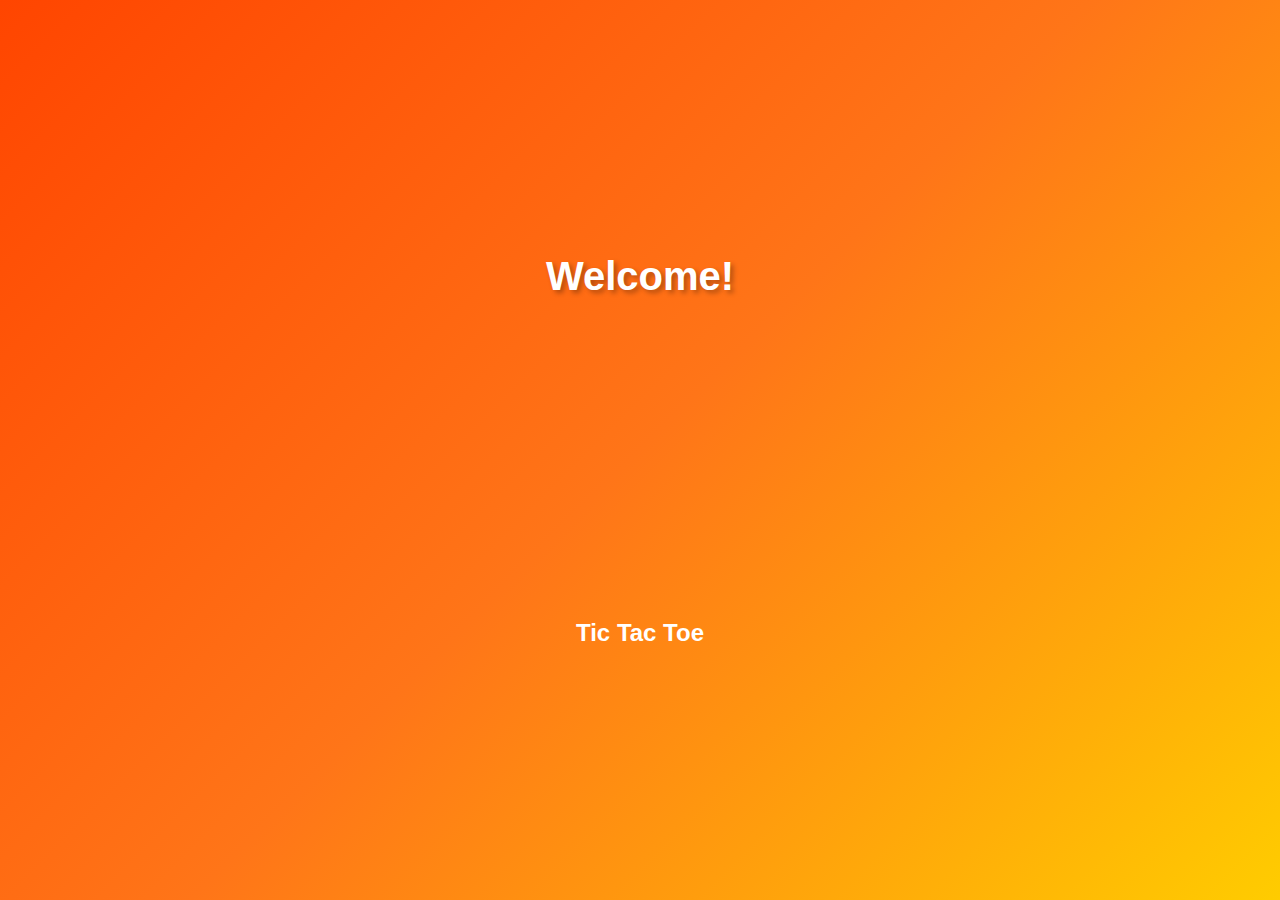
<file: index.html>
<!DOCTYPE html>
<html lang="en">
<head>
    <meta charset="UTF-8">
    <meta name="viewport" content="width=device-width, initial-scale=1.0">
    <title>Tic Tac Toe - Welcome</title>
    <link rel="stylesheet" href="style.css/index.css">
</head>
<body>
    <div class="container">
        <h1 class="welcome">Welcome!</h1>
        <div class="tic-tac-toe-board">
            <div class="cell x">X</div>
            <div class="cell o">O</div>
            <div class="cell"></div>
            <div class="cell x">X</div>
            <div class="cell"></div>
            <div class="cell o">O</div>
            <div class="cell"></div>
            <div class="cell"></div>
            <div class="cell x">X</div>
        </div>
        <footer>Tic Tac Toe</footer>
        <script>
            setTimeout(function() {
                window.location.href = "player_detail.html";
            }, 2000); // 3000ms = 3 seconds
        </script>
        

    </div>
</body>
</html>
</file>
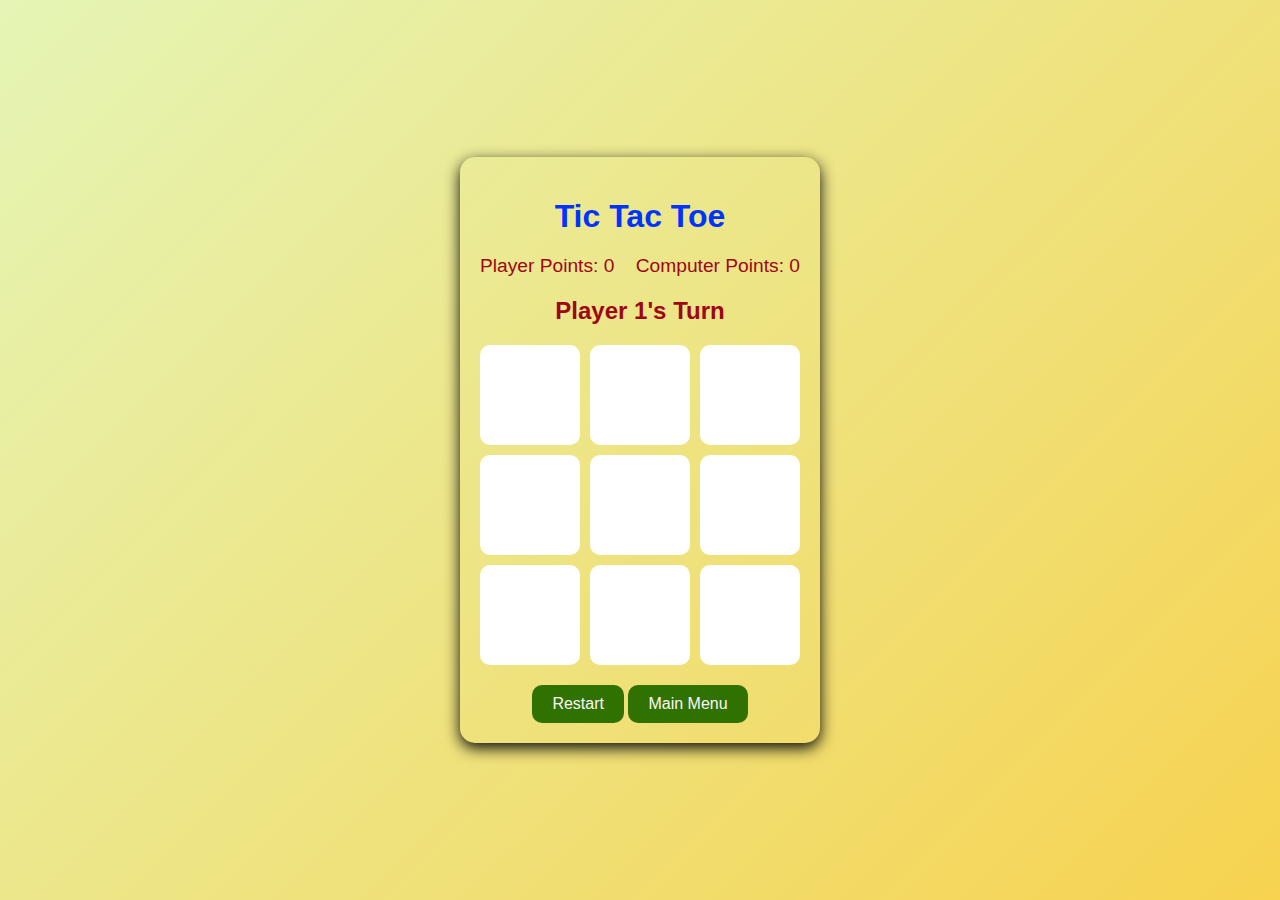
<file: game.html>
<!DOCTYPE html>
<html lang="en">
<head>
    <meta charset="UTF-8">
    <meta name="viewport" content="width=device-width, initial-scale=1.0">
    <title>Tic Tac Toe - Game</title>
    <link rel="stylesheet" href="style.css/game.css">
    <script defer src="script.js/game.js"></script>
</head>
<body>
    <div class="game-container">
        <h1 class="title">Tic Tac Toe</h1>

        <!-- Show selected game mode and difficulty -->
        <h2 id="game-mode-display" class="game-mode-text"></h2>

        <div class="scoreboard">
            <span>Player Points: <span id="player-score">0</span></span>
            <span>Computer Points: <span id="computer-score">0</span></span>
        </div>

        <h2 id="turn-indicator" class="turn-text">Your Turn (X)</h2>

        <div class="board">
            <div class="cell" data-index="0"></div>
            <div class="cell" data-index="1"></div>
            <div class="cell" data-index="2"></div>
            <div class="cell" data-index="3"></div>
            <div class="cell" data-index="4"></div>
            <div class="cell" data-index="5"></div>
            <div class="cell" data-index="6"></div>
            <div class="cell" data-index="7"></div>
            <div class="cell" data-index="8"></div>
        </div>

        <div class="controls">
            <button id="restart" class="btn">Restart</button>
            <button id="main-menu" class="btn">Main Menu</button>
        </div>
    </div>
</body>
</html>
</file>
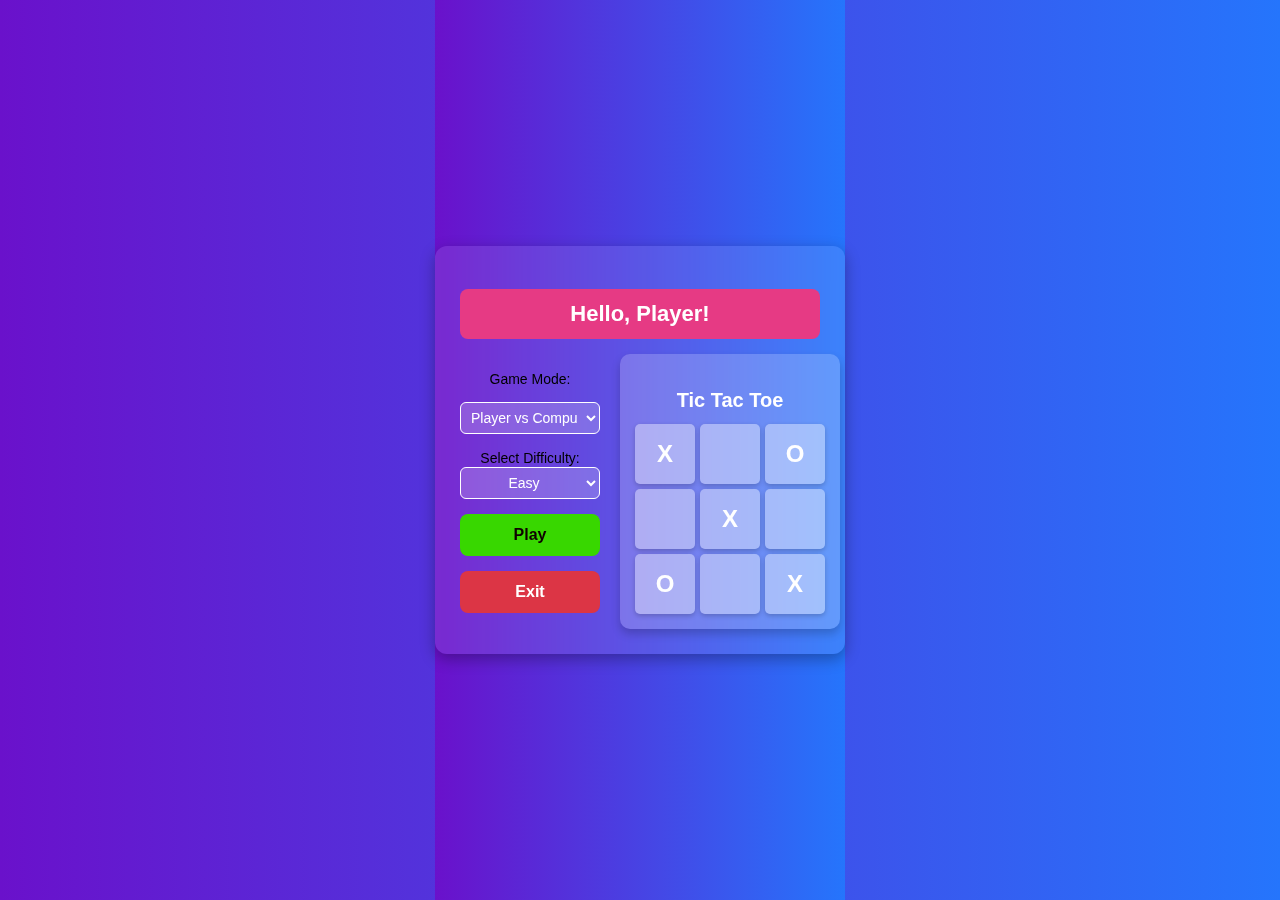
<file: main_menu.html>
<!DOCTYPE html>
<html lang="en">
<head>
    <meta charset="UTF-8">
    <meta name="viewport" content="width=device-width, initial-scale=1.0">
    <title>Main Menu</title>
    <link rel="stylesheet" href="style.css/main_menu.css">
    <script src="script.js/"></script>

    <script>
        document.addEventListener("DOMContentLoaded", function () {
            const gameMode = document.getElementById("game-mode");
            const levelContainer = document.getElementById("level-container");

            gameMode.addEventListener("change", function () {
                if (gameMode.value === "player-vs-player") {
                    levelContainer.style.display = "none";
                } else {
                    levelContainer.style.display = "block";
                }
            });
        });
    </script>
</head>
<body>

    <div class="menu-container">
        <h2 id="player-name">Hello, Player!</h2>

        <div class="menu-content">
            <!-- Left Side: Game Mode Selection -->
            <div class="left-side">
                <label for="game-mode">Game Mode:</label>
                <select id="game-mode">
                    <option value="player-vs-computer">Player vs Computer</option>
                    <option value="player-vs-player">Player vs Player</option>
                </select>

                <!-- Difficulty selection (hidden when PvP is chosen) -->
                <div id="level-container">
                    <label for="level">Select Difficulty:</label>
                    <select id="level">
                        <option value="easy">Easy</option>
                        <option value="normal">Normal</option>
                        <option value="hard">Hard</option>
                        <option value="extreme">Extreme</option>
                        <option value="impossible">Impossible</option>
                    </select>
                </div>
                
                <button id="play-btn">Play</button>
                <button id="exit-btn">Exit</button>
            </div>

            <!-- Right Side: Tic Tac Toe Box -->
            <div class="right-side">
                <h3 class="game-title">Tic Tac Toe</h3>
                <div class="grid animated-board">
                    <div class="cell">X</div> <div class="cell"></div> <div class="cell">O</div>
                    <div class="cell"></div> <div class="cell">X</div> <div class="cell"></div>
                    <div class="cell">O</div> <div class="cell"></div> <div class="cell">X</div>
                </div>
            </div>
        </div>
    </div>
    <script>
        document.addEventListener("DOMContentLoaded", function () {
            const playButton = document.getElementById("play-btn");
    
            playButton.addEventListener("click", function () {
                const selectedMode = document.getElementById("game-mode").value;
                const selectedDifficulty = document.getElementById("level").value;
    
                let url = "game.html";
    
                // Check if it's "Player vs Computer", then add difficulty level
                if (selectedMode === "player-vs-computer") {
                    url += `?mode=computer&difficulty=${selectedDifficulty}`;
                } else {
                    url += `?mode=player`;
                }
    
                // Redirect to game.html with parameters
                window.location.href = url;
            });
        });
    </script>
    
</body>
</html>
</file>
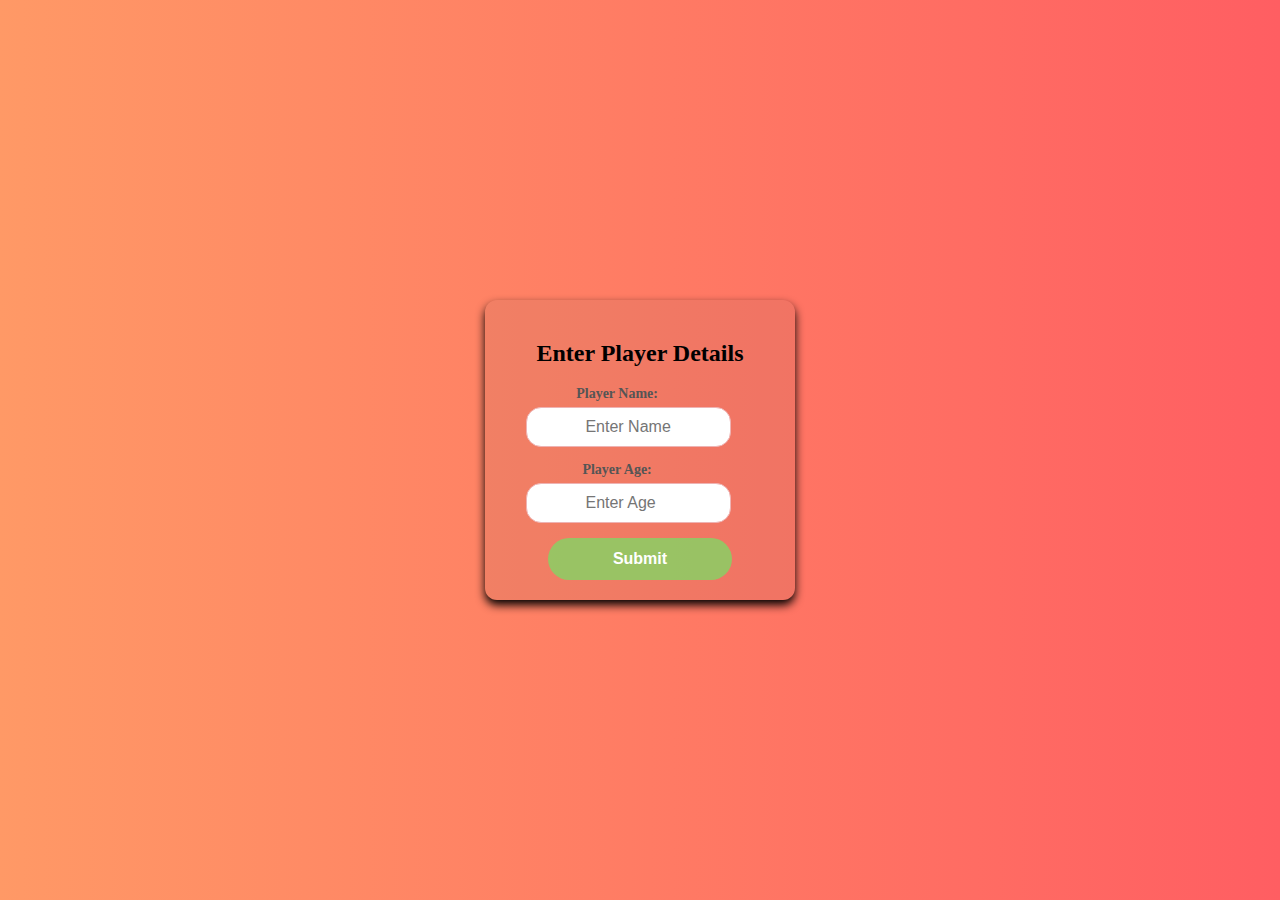
<file: player_detail.html>
<!DOCTYPE html>
<html lang="en">
<head>
    <meta charset="UTF-8">
    <meta name="viewport" content="width=device-width, initial-scale=1.0">
    <title>Player Details</title>
    <link rel="stylesheet" href="style.css/player_detail.css">
</head>
<body class="player-bg">
    <div class="container">
        <div class="detail-box">
            <h2>Enter Player Details</h2>
            <form id="playerForm">
                <div class="input-group">
                    <label for="name">Player Name:</label>
                    <input type="text" id="name" placeholder="Enter Name" required>
                </div>

                <div class="input-group">
                    <label for="age">Player Age:</label>
                    <input type="number" id="age" placeholder="Enter Age" required>
                </div>

                <button type="submit">Submit</button>
            </form>
        </div>
    </div>

    <script>
        document.getElementById("playerForm").addEventListener("submit", function(event) {
            event.preventDefault();
            let playerName = document.getElementById("name").value;
            let playerAge = document.getElementById("age").value;

            localStorage.setItem("playerName", playerName);
            localStorage.setItem("playerAge", playerAge);

            window.location.href = "main_menu.html";
        });
    </script>
</body>
</html>
</file>
<file: style.css/index.css>
* {
    margin: 0;
    padding: 0;
    box-sizing: border-box;
    font-family: Arial, sans-serif;
}

body {
    display: flex;
    justify-content: center;
    align-items: center;
    height: 100vh;
    background: linear-gradient(135deg, #ff4500, #ff7518, #ffcc00);
    text-align: center;
    color: white;
    overflow: hidden;
}

.container {
    display: flex;
    flex-direction: column;
    align-items: center;
}

.welcome {
    font-size: 2.5rem;
    font-weight: bold;
    text-shadow: 3px 3px 5px rgba(0, 0, 0, 0.3);
}

.tic-tac-toe-board {
    display: grid;
    grid-template-columns: repeat(3, 80px);
    grid-template-rows: repeat(3, 80px);
    gap: 10px;
    margin: 20px 0;
    
    /* Fire-like animation */
    transform: scale(0);
    opacity: 0;
    animation: fireGrow 1.5s ease-out forwards;
    position: relative; /* Fixes position after animation */
}

@keyframes fireGrow {
    0% {
        transform: scale(0);
        opacity: 0;
        filter: brightness(2);
    }
    30% {
        transform: scale(0.5);
        opacity: 0.6;
        filter: brightness(1.8);
    }
    60% {
        transform: scale(1.1);
        opacity: 1;
        filter: brightness(1.2);
    }
    100% {
        transform: scale(1);
        opacity: 1;
        filter: brightness(1);
    }
}

/* Ensures board stays fixed after animation */
.tic-tac-toe-board.animated {
    transform: scale(1);
    opacity: 1;
    filter: brightness(1);
}

.cell {
    width: 80px;
    height: 80px;
    display: flex;
    justify-content: center;
    align-items: center;
    font-size: 2rem;
    font-weight: bold;
    background: white;
    color: black;
    border-radius: 10px;
    box-shadow: 2px 2px 10px rgba(255, 165, 0, 0.6);
}

.cell.x {
    color: #ff0000;
}

.cell.o {
    color: #ffcc00;
}

footer {
    font-size: 1.5rem;
    font-weight: bold;
    margin-top: 20px;
}
</file>
<file: style.css/game.css>
/* Best UI Design for Game Page */
body {
    font-family: 'Poppins', sans-serif;
    background: linear-gradient(135deg, #e5f5b5, hsl(47, 91%, 64%));
    color: #9e0615;
    text-align: center;
    display: flex;
    justify-content: center;
    align-items: center;
    height: 100vh;
    margin: 0;
}

.game-container {
    background: rgba(219, 30, 30, 0);
    padding: 20px;
    border-radius: 15px;
    box-shadow: 0 5px 15px rgb(8, 8, 8);
}

.title {
    font-size: 2em;
    margin-bottom: 10px;
    color: #0033ff;
}

.scoreboard {
    display: flex;
    justify-content: space-between;
    font-size: 1.2em;
    margin-bottom: 20px;
}

.board {
    display: grid;
    grid-template-columns: repeat(3, 100px);
    grid-template-rows: repeat(3, 100px);
    gap: 10px;
    margin: 20px auto;
}

.cell {
    width: 100px;
    height: 100px;
    background: #ffffff;
    color: #0fe782;
    display: flex;
    justify-content: center;
    align-items: center;
    font-size: 2.5em;
    cursor: pointer;
    border-radius: 10px;
    transition: background 0.3s;
}

.cell:hover {
    background: #20ace8;
}

.cell.winner {
    color: #ff0000;
    font-size: 3em;
    font-weight: bold;
    text-decoration: line-through;
}

.controls {
    margin-top: 20px;
}

.btn {
    background: #307201;
    color: #fcf7f7;
    border: none;
    padding: 10px 20px;
    font-size: 1em;
    cursor: pointer;
    border-radius: 10px;
    transition: 0.3s;
}

.btn:hover {
    background: #000000;
}
</file>
<file: style.css/main_menu.css>
/* 🌟 General Styling */
body, html {
    height: 100%;
    margin: 0;
    display: flex;
    justify-content: center;
    align-items: center;
    background: linear-gradient(to right, #6a11cb, #2575fc);
    font-family: 'Poppins', sans-serif;
}

/* 📦 Main Container */
.menu-container {
    background: rgba(255, 255, 255, 0.1);
    padding: 25px;
    width: 360px;
    border-radius: 12px;
    box-shadow: 0px 5px 15px rgba(0, 0, 0, 0.3);
    text-align: center;
    backdrop-filter: blur(10px);
}

/* 🏆 Player Name Header */
#player-name {
    background: #e63a84;
    color: white;
    padding: 12px;
    border-radius: 8px;
    font-size: 22px;
    margin-bottom: 15px;
    font-weight: bold;
}

/* 🎮 Menu Layout */
.menu-content {
    display: flex;
    justify-content: space-between;
    align-items: center;
    gap: 20px;
}

/* 🔘 Left Side: Buttons & Selections */
.left-side {
    display: flex;
    flex-direction: column;
    gap: 15px;
    align-items: center;
}

/* 🎮 Mode Selection */
.mode-selection {
    display: flex;
    flex-direction: column;
    gap: 5px;
    text-align: left;
    font-size: 14px;
    font-weight: bold;
    color: white;
}

.difficulty-selection {
    display: flex;
    flex-direction: column;
    gap: 5px;
    text-align: left;
    font-size: 14px;
    font-weight: bold;
    color: white;
    width: 100%;
}

label {
    font-size: 14px;
}

select {
    padding: 6px;
    font-size: 14px;
    border-radius: 6px;
    border: 1px solid #ffffff;
    background: rgba(255, 255, 255, 0.2);
    color: white;
    outline: none;
    transition: 0.3s;
    width: 100%;
    text-align: center;
}

select:hover {
    background: rgba(255, 255, 255, 0.3);
}

/* 🕹️ Buttons */
button {
    width: 140px;
    padding: 12px;
    border: none;
    border-radius: 8px;
    font-size: 16px;
    cursor: pointer;
    font-weight: bold;
    transition: 0.3s;
}

#play-btn {
    background: #38d700;
    color: rgb(15, 1, 1);
}

#play-btn:hover {
    background: #218838;
}

#exit-btn {
    background: #dc3545;
    color: white;
}

#exit-btn:hover {
    background: #000000;
}

/* 🎮 Right Side: Tic Tac Toe Preview */
.right-side {
    text-align: center;
    background: rgba(255, 255, 255, 0.2);
    padding: 15px;
    border-radius: 10px;
    box-shadow: 0px 5px 10px rgba(0, 0, 0, 0.2);
}

.game-title {
    font-size: 20px;
    font-weight: bold;
    color: white;
    margin-bottom: 12px;
}

/* 🏆 Tic Tac Toe Grid */
.grid {
    display: grid;
    grid-template-columns: repeat(3, 60px);
    grid-template-rows: repeat(3, 60px);
    gap: 5px;
    margin-top: 10px;
    position: relative;
}

/* 🎭 X & O Styling */
.cell {
    width: 60px;
    height: 60px;
    background: rgba(255, 255, 255, 0.4);
    color: white;
    display: flex;
    justify-content: center;
    align-items: center;
    font-size: 24px;
    font-weight: bold;
    border-radius: 5px;
    box-shadow: 0px 2px 5px rgba(0, 0, 0, 0.2);
    animation: fadeInOut 1.5s infinite alternate;
}

/* 🔄 Fade Effect */
@keyframes fadeInOut {
    0% { opacity: 0.4; }
    50% { opacity: 1; }
    100% { opacity: 0.4; }
}

/* 🌊 Wave Animation */
@keyframes wave {
    0% { transform: rotate(0deg); }
    25% { transform: rotate(1.5deg); }
    50% { transform: rotate(0deg); }
    75% { transform: rotate(-1.5deg); }
    100% { transform: rotate(0deg); }
}
</file>
<file: style.css/player_detail.css>
/* 🌟 Full Page Centering */
body {
    display: flex;
    justify-content: center;
    align-items: center;
    height: 100vh; /* Full viewport height */
    background: linear-gradient(to right, #ff9966, #ff5e62); /* Light gradient background */
    margin: 0;
}

/* 📦 Centered Box */
.detail-box {
    background: #6a6a6a18;
    padding: 20px;
    width: 270px;
    border-radius: 12px;
    box-shadow: 0px 5px 10px rgb(0, 0, 0);
    text-align: center;
    display: flex;
    flex-direction: column;
    align-items: center;
    justify-content: center; /* Ensures content is vertically centered */
}

/* 📝 Input Groups */
.input-group {
    margin-bottom: 15px;
    text-align: center;
    width: 80%;
}

label {
    display: block;
    font-size: 14px;
    font-weight: bold;
    color: #555;
    margin-bottom: 5px;
    text-align: center;
}

input {
    width: 100%;
    padding: 10px;
    border: 1px solid #eeb3b3;
    border-radius: 15px;
    font-size: 16px;
    text-align: center;
}

/* 🔘 Button */
button {
    width: 80%;
    padding: 12px;
    border: none;
    border-radius: 25px;
    font-size: 16px;
    cursor: pointer;
    background: #87d164d5;
    color: white;
    font-weight: bold;
}

button:hover {
    background: #ef2804;
}
</file>
